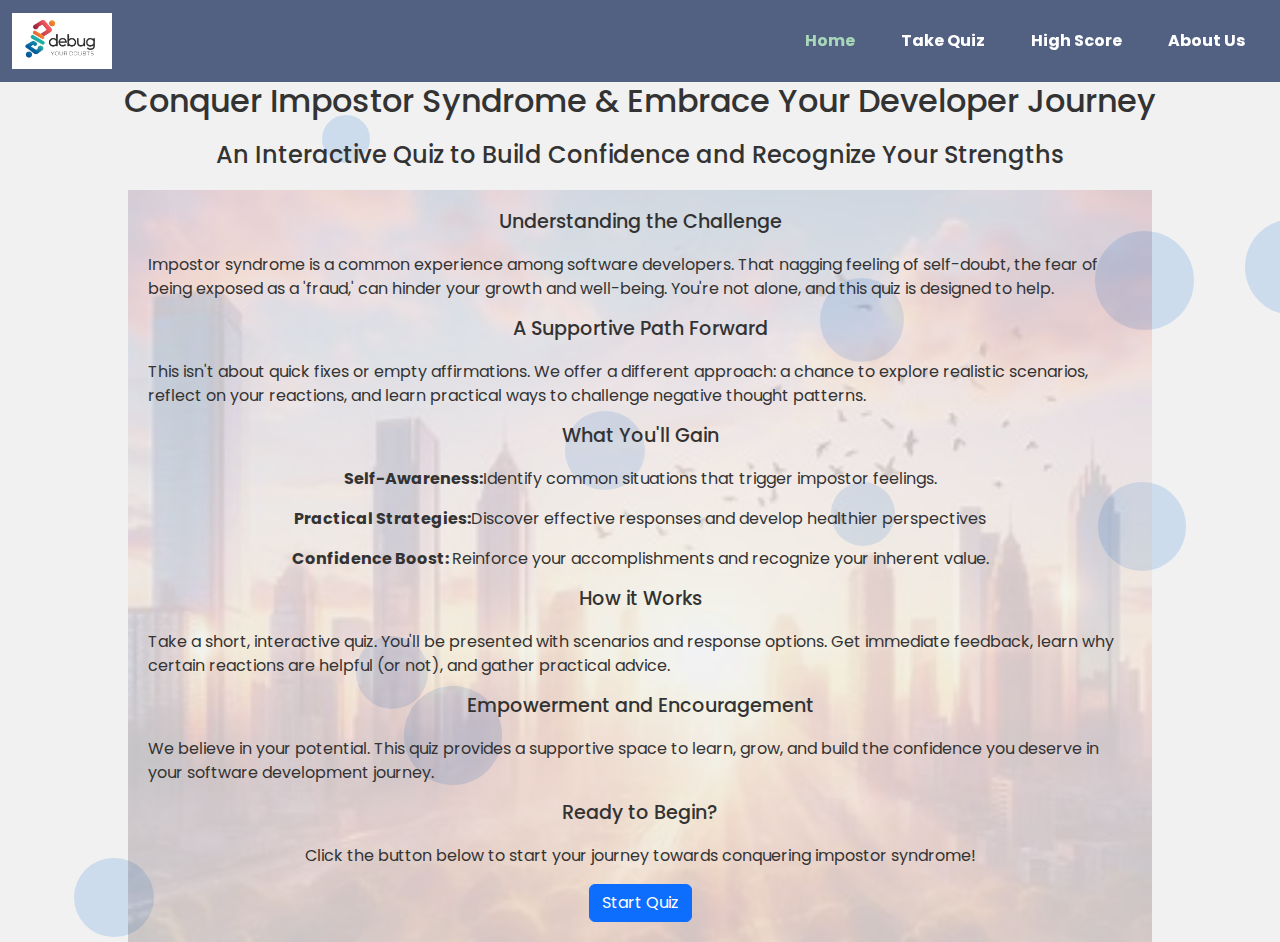
<file: index.html>
<!DOCTYPE html>
<html lang="en">

<head>
    <meta charset="UTF-8">
    <meta name="viewport" content="width=device-width, initial-scale=1.0">
    <!-- Bootstrap CSS -->
    <link href="https://cdn.jsdelivr.net/npm/bootstrap@5.1.3/dist/css/bootstrap.min.css" rel="stylesheet" />

    <!-- Custom CSS -->
    <link rel="stylesheet" href="assets/css/index.css">
    <link rel="stylesheet" href="assets/css/styles.css" />
    <link rel="stylesheet" href="assets/css/floatingBlobs.css" />

    <!-- Google Fonts -->
    <link rel="preconnect" href="https://fonts.googleapis.com" />
    <link rel="preconnect" href="https://fonts.gstatic.com" crossorigin />
    <link
      href="https://fonts.googleapis.com/css2?family=Montserrat:ital,wght@0,100..900;1,100..900&family=Poppins:ital,wght@0,100;0,200;0,300;0,400;0,500;0,600;0,700;0,800;0,900;1,100;1,200;1,300;1,400;1,500;1,600;1,700;1,800;1,900&display=swap"
      rel="stylesheet"
    />
    <title>Document</title>
</head>

<body>
    <div id="navbar-placeholder"></div>

    <!-- Floating blobs background -->
    <div id="floating-blobs"></div>

    <h1>Conquer Impostor Syndrome & Embrace Your Developer Journey</h1>
    <h2>An Interactive Quiz to Build Confidence and Recognize Your Strengths</h2>

    <article>
        <div class="content">

            <h3>Understanding the Challenge</h3>
            <p>Impostor syndrome is a common experience among software developers. That nagging feeling of
                self-doubt, the fear of being exposed as a 'fraud,' can hinder your growth and well-being. You're
                not alone, and this quiz is designed to help.</p>
            <h3>A Supportive Path Forward</h3>
            <p>This isn't about quick fixes or empty affirmations. We offer a different approach: a chance to
                explore realistic scenarios, reflect on your reactions, and learn practical ways to challenge
                negative thought patterns.</p>
            <h3>What You'll Gain</h3>
            <p><b>Self-Awareness:</b>Identify common situations that trigger impostor feelings.</p>
            <p><b>Practical Strategies:</b>Discover effective responses and develop healthier perspectives </p>
            <p><b>Confidence Boost: </b>Reinforce your accomplishments and recognize your inherent value.</p>
            <h3>How it Works</h3>
            <p>Take a short, interactive quiz. You'll be presented with scenarios and response options. Get
                immediate feedback, learn why certain reactions are helpful (or not), and gather practical advice.
            </p>
            <h3>Empowerment and Encouragement</h3>
            <p>We believe in your potential. This quiz provides a supportive space to learn, grow, and build the
                confidence you deserve in your software development journey.</p>
            <h3>Ready to Begin?</h3>
            <p>Click the button below to start your journey towards conquering impostor syndrome!</p>
            <button id="start-quiz-button" class="btn btn-primary">Start Quiz</button>
        </div>
    </article>

    <!-- Bootstrap JS -->
    <script src="https://cdn.jsdelivr.net/npm/bootstrap@5.1.3/dist/js/bootstrap.bundle.min.js"></script>

    <!-- Custom JS -->
    <script src="assets/js/quiz.js"></script>
    <script src="assets/js/floatingBlobs.js"></script>
    <script src="assets/js/navbar.js"></script>
</body>

</html>
</file>
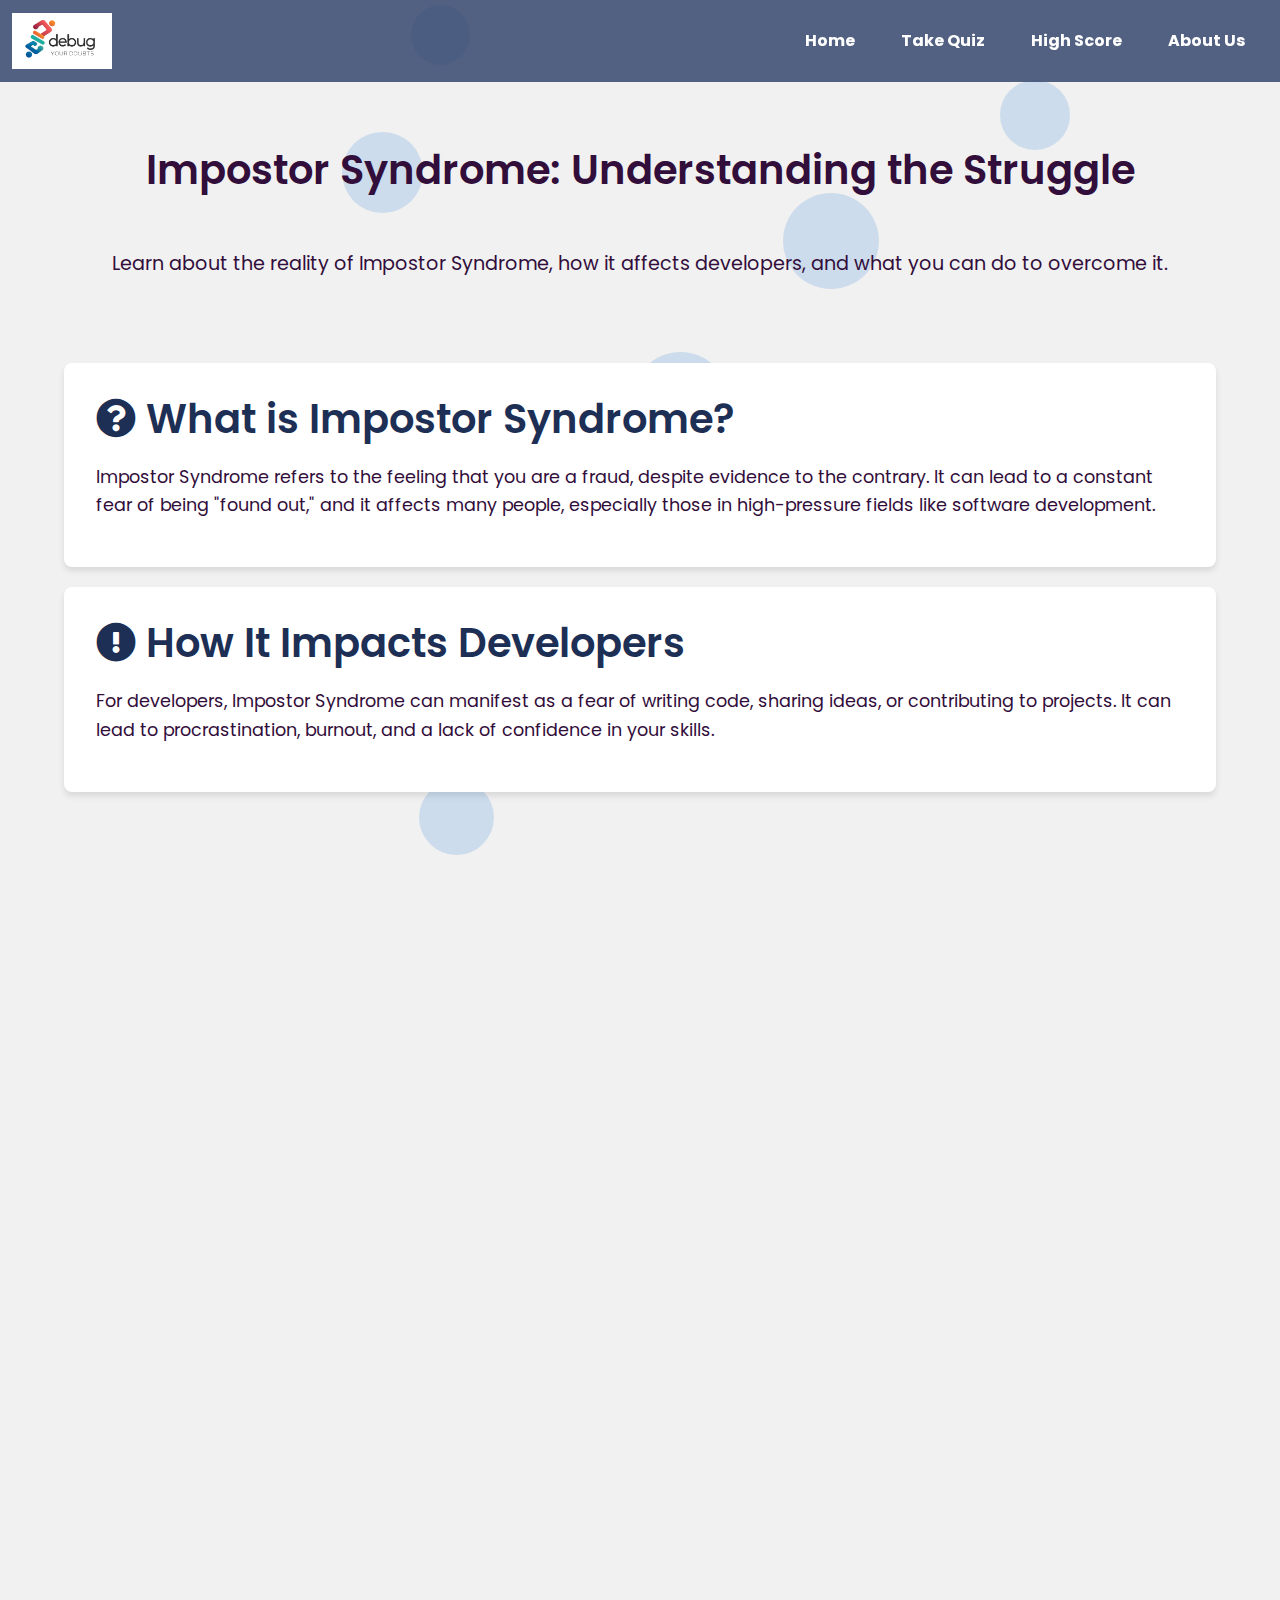
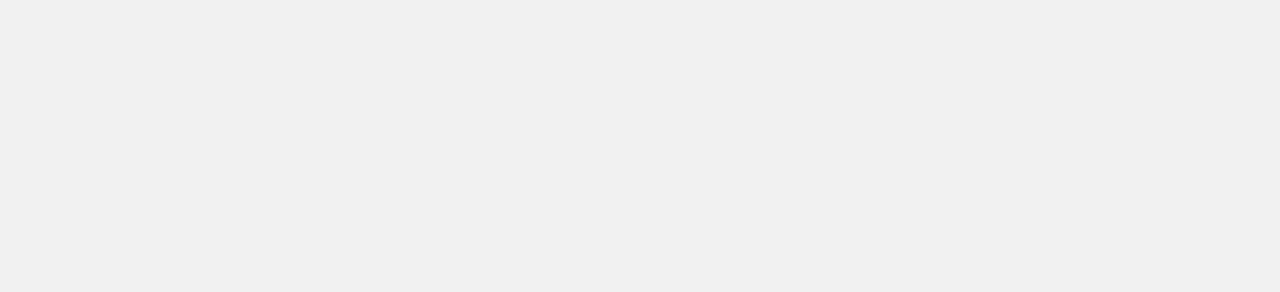
<file: learn-more.html>
<!DOCTYPE html>
<html lang="en">

<head>
  <meta charset="UTF-8" />
  <meta name="viewport" content="width=device-width, initial-scale=1.0" />
  <title>Learn More - Imposter Syndrome in Coding</title>

  <!-- Bootstrap CSS -->
  <link href="https://cdn.jsdelivr.net/npm/bootstrap@5.1.3/dist/css/bootstrap.min.css" rel="stylesheet" />

  <!-- Custom stylesheets -->
  <link rel="stylesheet" href="assets/css/floatingBlobs.css" />
  <link rel="stylesheet" href="assets/css/learn-more.css" />
  <link rel="stylesheet" href="assets/css/styles.css" />

  <!-- Favicon -->
  <link rel="icon" href="/favicon.ico" type="image/x-icon" />

  <!-- Font Awesome -->
  <link rel="stylesheet" href="https://cdnjs.cloudflare.com/ajax/libs/font-awesome/5.15.4/css/all.min.css">

  <!-- Google Fonts -->
  <link rel="preconnect" href="https://fonts.googleapis.com" />
  <link rel="preconnect" href="https://fonts.gstatic.com" crossorigin />
  <link href="https://fonts.googleapis.com/css2?family=Montserrat:ital,wght@0,100..900;1,100..900&family=Poppins:ital,wght@0,100;0,200;0,300;0,400;0,500;0,600;0,700;0,800;0,900&display=swap" rel="stylesheet" />
</head>

<body>
  <div id="navbar-placeholder"></div>

  <!-- Floating blobs background -->
  <div id="floating-blobs"></div>

  <!-- Title Section -->
  <section class="learn-more-title-section text-center text-white">
    <h1>Impostor Syndrome: Understanding the Struggle</h1>
    <p class="mt-4">Learn about the reality of Impostor Syndrome, how it affects developers, and what you can do to overcome it.</p>
  </section>

  <!-- Main Content Sections -->
  <div class="learn-more-main-container">
    <section class="learn-more-section fade-in" id="overview">
      <h3><i class="fas fa-question-circle"></i> What is Impostor Syndrome?</h3>
      <p>Impostor Syndrome refers to the feeling that you are a fraud, despite evidence to the contrary. It can lead to a constant fear of being "found out," and it affects many people, especially those in high-pressure fields like software development.</p>
    </section>

    <section class="learn-more-section fade-in" id="impacts">
      <h3><i class="fas fa-exclamation-circle"></i> How It Impacts Developers</h3>
      <p>For developers, Impostor Syndrome can manifest as a fear of writing code, sharing ideas, or contributing to projects. It can lead to procrastination, burnout, and a lack of confidence in your skills.</p>
    </section>

    <section class="learn-more-section fade-in" id="facts">
      <h3><i class="fas fa-chart-pie"></i> 5 Key Facts About Impostor Syndrome</h3>
      <ul>
        <li><i class="fas fa-check"></i> Impostor Syndrome is very common and affects both beginners and experienced professionals alike.</li>
        <li><i class="fas fa-check"></i> It often occurs in high-achieving individuals, particularly those with perfectionist tendencies.</li>
        <li><i class="fas fa-check"></i> Studies show that women and minority groups tend to experience Impostor Syndrome more often than others.</li>
        <li><i class="fas fa-check"></i> People with Impostor Syndrome may dismiss their accomplishments and attribute them to luck or external factors.</li>
        <li><i class="fas fa-check"></i> Overcoming Impostor Syndrome requires acknowledging the issue, building self-awareness, and seeking support from others.</li>
      </ul>
    </section>

    <section class="learn-more-section fade-in" id="solutions">
      <h3><i class="fas fa-tools"></i> How to Overcome Impostor Syndrome</h3>
      <p>There are various strategies you can use to fight Impostor Syndrome:</p>
      <ul>
        <li><i class="fas fa-star"></i> Celebrate small wins and acknowledge your achievements.</li>
        <li><i class="fas fa-comments"></i> Talk openly with others about your struggles to gain perspective and support.</li>
        <li><i class="fas fa-users"></i> Seek mentorship from more experienced individuals to help build confidence.</li>
        <li><i class="fas fa-graduation-cap"></i> Focus on learning and growth, rather than perfection.</li>
        <li><i class="fas fa-heart"></i> Remember that everyone experiences doubts, but that doesn't make you a fraud.</li>
      </ul>
    </section>

    <section class="learn-more-section fade-in" id="resources">
      <h3><i class="fas fa-book"></i> Additional Resources</h3>
      <p>If you're looking to dive deeper, check out these resources on Impostor Syndrome:</p>
      <ul>
        <li><i class="fas fa-link"></i><a href="https://www.psychologytoday.com/us/basics/imposter-syndrome" target="_blank">Psychology Today - Impostor Syndrome</a></li>
        <li><i class="fas fa-video"></i><a href="https://www.ted.com/talks/heidi_grant_hackman_how_to_overcome_imposter_syndrome" target="_blank">TED Talk: How to Overcome Impostor Syndrome</a></li>
      </ul>
    </section>
  </div>

  <!-- Bootstrap JS -->
  <script src="https://cdn.jsdelivr.net/npm/bootstrap@5.1.3/dist/js/bootstrap.bundle.min.js"></script>

  <!-- Custom JS -->
  <script src="assets/js/navbar.js"></script>
  <script src="assets/js/floatingBlobs.js"></script>

  <!-- JavaScript for Scroll Animation -->
  <script>
    // Function to detect when a section is in view and add the fade-in class
    function onScroll() {
      const sections = document.querySelectorAll('.learn-more-section');

      sections.forEach((section) => {
        const rect = section.getBoundingClientRect();
        const windowHeight = window.innerHeight;

        if (rect.top <= windowHeight * 0.75) { // When 75% of the section is in view
          section.classList.add('visible');
        } else {
          section.classList.remove('visible');
        }
      });
    }

    // Listen to the scroll event
    window.addEventListener('scroll', onScroll);

    // Initial call to show sections that are already in view
    onScroll();
  </script>
</body>

</html>
</file>
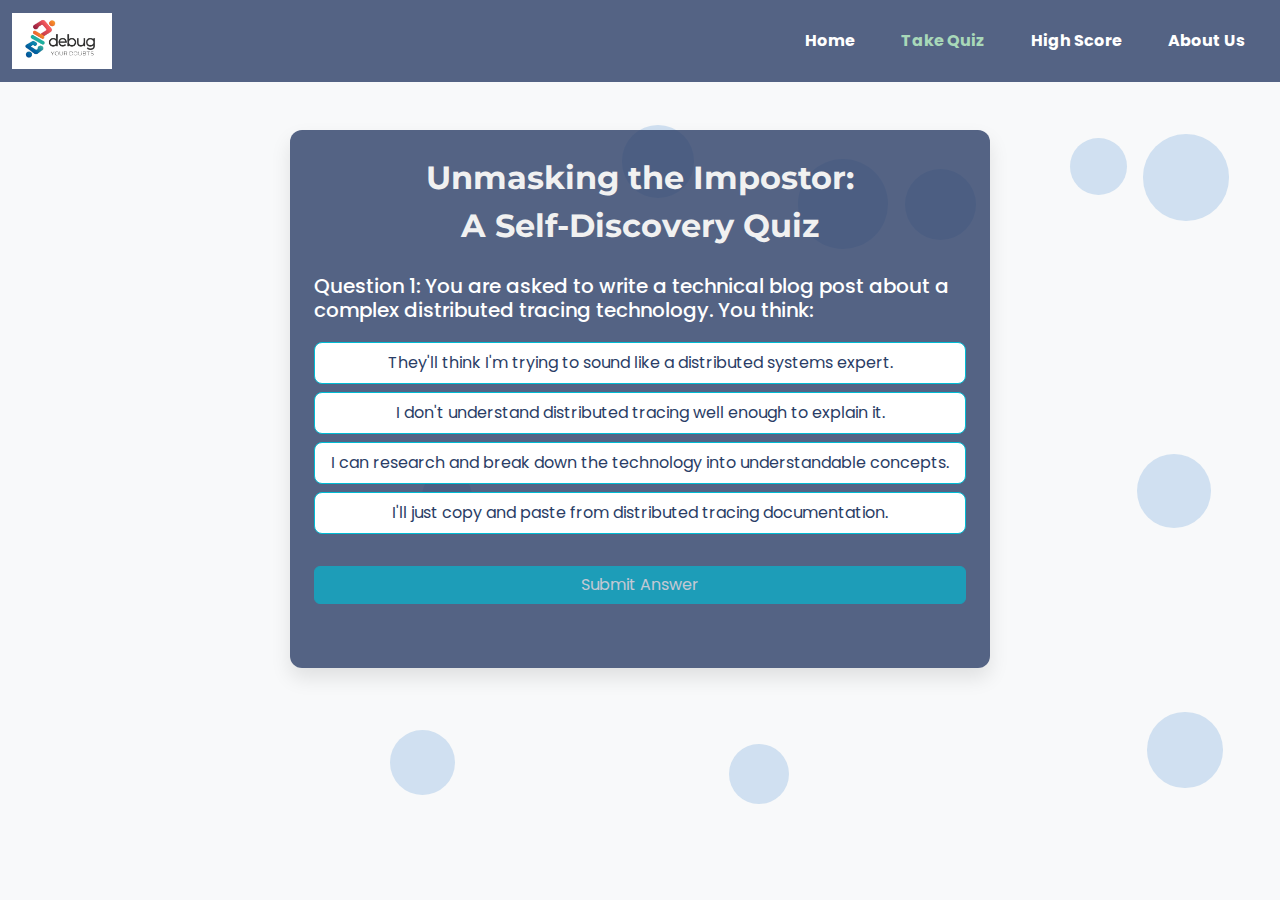
<file: quiz.html>
<!DOCTYPE html>
<html lang="en">
  <head>
    <meta charset="UTF-8" />
    <meta name="viewport" content="width=device-width, initial-scale=1.0" />
    <title>Unmasking the Impostor: A Self-Discovery Quiz</title>

    <!-- Bootstrap CSS -->
    <link
      href="https://cdn.jsdelivr.net/npm/bootstrap@5.1.3/dist/css/bootstrap.min.css"
      rel="stylesheet"
    />

    <!-- Custom stylesheets -->
    <link rel="stylesheet" href="assets/css/styles.css" />
    <link rel="stylesheet" href="assets/css/quiz.css" />
    <link rel="stylesheet" href="assets/css/floatingBlobs.css" />

    <!-- Google Fonts -->
    <link rel="preconnect" href="https://fonts.googleapis.com" />
    <link rel="preconnect" href="https://fonts.gstatic.com" crossorigin />
    <link
      href="https://fonts.googleapis.com/css2?family=Montserrat:ital,wght@0,100..900;1,100..900&family=Poppins:ital,wght@0,100;0,200;0,300;0,400;0,500;0,600;0,700;0,800;0,900;1,100;1,200;1,300;1,400;1,500;1,600;1,700;1,800;1,900&display=swap"
      rel="stylesheet"
    />
  </head>
  <body
    class="bg-light text-dark"
    style="font-family: 'Poppins', sans-serif; margin: 0; padding: 0"
  >
    <div id="navbar-placeholder"></div>
    <!-- Floating blobs background -->
    <div id="floating-blobs"></div>

    <!-- Main container for the quiz content -->
    <div
      class="container my-5 p-4 shadow-lg rounded"
      style="
        max-width: 700px;
        background-color: rgba(42, 61, 102, 0.8);
        border-radius: 12px;
        box-shadow: 0 10px 20px rgba(0, 0, 0, 0.1);
      "
    >
      <h1
        class="text-center mb-4 text-primary"
        style="font-size: 2.5rem; color: #ffffff"
      >
        Unmasking the Impostor:<br />
        A Self-Discovery Quiz
      </h1>

      <div id="question-container" class="mb-4">
        <p id="question" class="h4" style="color: #ffffff"></p>
        <div id="options-container" class="mb-4"></div>
        <button
          id="submit-button"
          class="btn btn-primary w-100 mb-3"
          style="display: none"
        >
          Submit Answer
        </button>

        <!-- Reasoning Container placed above next button -->
        <div
          id="reasoning-container"
          style="display: none"
          class="alert alert-info"
        >
          <p id="reasoning" style="color: #320e3b"></p>
        </div>

        <button
          id="next-button"
          class="btn btn-primary w-100"
          style="display: none"
        >
          Next Question
        </button>
      </div>

      <div id="result-container" style="display: none">
        <h2 class="text-center quiz-success">Quiz Finished!</h2>

        <!-- Carousel for displaying the reasonings -->
        <div
          id="reasoningsCarousel"
          class="carousel slide"
          data-bs-ride="carousel"
        >
          <div class="carousel-inner" id="all-reasonings">
            <!-- Carousel items will be added dynamically here -->
          </div>

          <!-- Carousel controls (previous and next arrows) -->
          <button
            class="carousel-control-prev"
            type="button"
            data-bs-target="#reasoningsCarousel"
            data-bs-slide="prev"
          >
            <span class="carousel-control-prev-icon" aria-hidden="true"></span>
            <span class="visually-hidden">Previous</span>
          </button>
          <button
            class="carousel-control-next"
            type="button"
            data-bs-target="#reasoningsCarousel"
            data-bs-slide="next"
          >
            <span class="carousel-control-next-icon" aria-hidden="true"></span>
            <span class="visually-hidden">Next</span>
          </button>
        </div>

        <p class="text-center mt-4 quiz-success">
          Thank you for taking the quiz!
        </p>
      </div>
    </div>

    <!-- Bootstrap JS -->
    <script src="https://cdn.jsdelivr.net/npm/bootstrap@5.1.3/dist/js/bootstrap.bundle.min.js"></script>

    <!-- Custom JS -->
    <script src="assets/js/quiz.js"></script>
    <script src="assets/js/floatingBlobs.js"></script>
    <script src="assets/js/navbar.js"></script>
  </body>
</html>
</file>
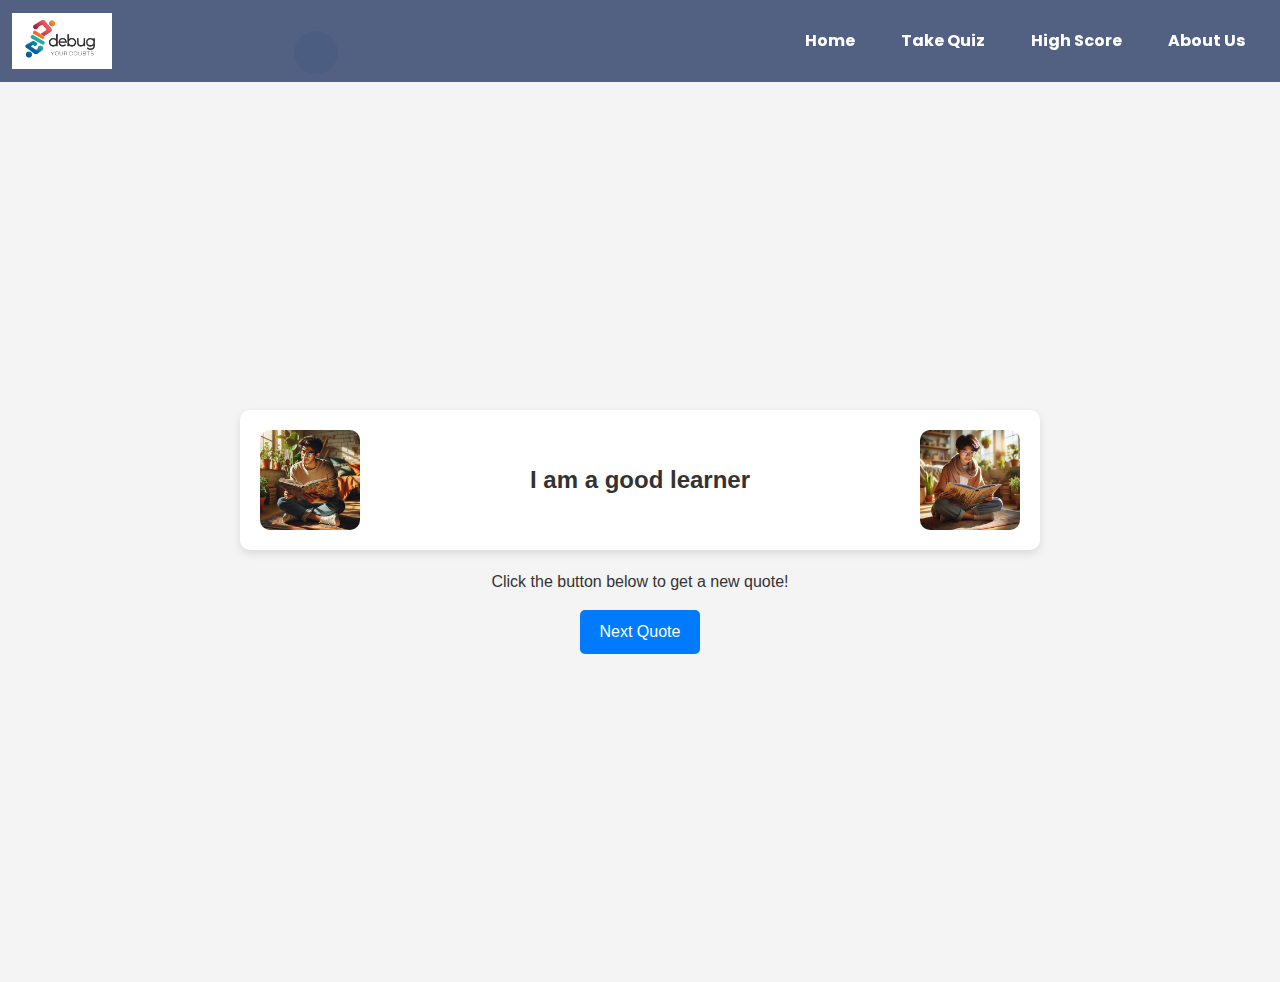
<file: quotes.html>
<!DOCTYPE html>
<html lang="en">
  <head>
    <meta charset="UTF-8" />
    <meta name="viewport" content="width=device-width, initial-scale=1.0" />
    <title>Motivational Quotes</title>

    <!-- Bootstrap CSS -->
    <link
      href="https://cdn.jsdelivr.net/npm/bootstrap@5.1.3/dist/css/bootstrap.min.css"
      rel="stylesheet"
    />

    <!-- Custom stylesheets -->
    <link rel="stylesheet" href="assets/css/styles.css" />
    <link rel="stylesheet" href="assets/css/floatingBlobs.css" />
    <link rel="stylesheet" href="assets/css/quotes.css" />

    <!-- Google Fonts -->
    <link rel="preconnect" href="https://fonts.googleapis.com" />
    <link rel="preconnect" href="https://fonts.gstatic.com" crossorigin />
    <link
      href="https://fonts.googleapis.com/css2?family=Montserrat:ital,wght@0,100..900;1,100..900&family=Poppins:ital,wght@0,100;0,200;0,300;0,400;0,500;0,600;0,700;0,800;0,900;1,100;1,200;1,300;1,400;1,500;1,600;1,700;1,800;1,900&display=swap"
      rel="stylesheet"
    />
  </head>

  <body>
    <div id="navbar-placeholder"></div>

    <!-- Floating blobs background -->
    <div id="floating-blobs"></div>

    <div class="main-container">
      <div class="quote-container">
        <div class="image-container left">
          <img id="left-image" src="" alt="Motivational Image Left" />
        </div>
        <div class="quote-content">
          <p id="quote-text">"Your motivational quote will appear here."</p>
        </div>
        <div class="image-container right">
          <img id="right-image" src="" alt="Motivational Image Right" />
        </div>
      </div>
      <div class="quote-footer">
        <p>Click the button below to get a new quote!</p>
        <button
          id="next-quote-button"
          class="btn btn-primary"
          onclick="onNextQuoteButtonClick()"
        >
          Next Quote
        </button>
      </div>
    </div>

    <!-- Bootstrap JS -->
    <script src="https://cdn.jsdelivr.net/npm/bootstrap@5.1.3/dist/js/bootstrap.bundle.min.js"></script>

    <!-- Custom JS -->
    <script src="assets/js/quiz.js"></script>
    <script src="assets/js/floatingBlobs.js"></script>
    <script src="assets/js/navbar.js"></script>
    <script src="assets/js/quotes.js"></script>
    <script>
      const quotes = new Quotes();
      // The async function is used to ensure that the quotes are loaded before displaying them.
      // This is only important when the quotes may not be available immediately when the page loads.
      // QUIZ ,though, will not require this, because it will take time for the user to answer a qustion.
      // So, we can just load the quotes when the page loads and not worry about it.
      async function displayQuote() {
        // The quiz page will NOT NEED THIS, because it will take time for the user to answer a question.
        // Instead just create an instance of the class in the begiing of quiz.js and use qutes.next()
        // to get the next quote when needed.
        await quotes.ready();
        const nextQuote = quotes.next();

        if (nextQuote) {
          document.getElementById("quote-text").textContent = nextQuote.text;
          document.getElementById("left-image").src =
            quotes.image_path + nextQuote.images[0];
          document.getElementById("right-image").src =
            quotes.image_path + nextQuote.images[1];
        }
      }

      function onNextQuoteButtonClick() {
        displayQuote();
      }

      displayQuote();
    </script>
  </body>
</html>
</file>
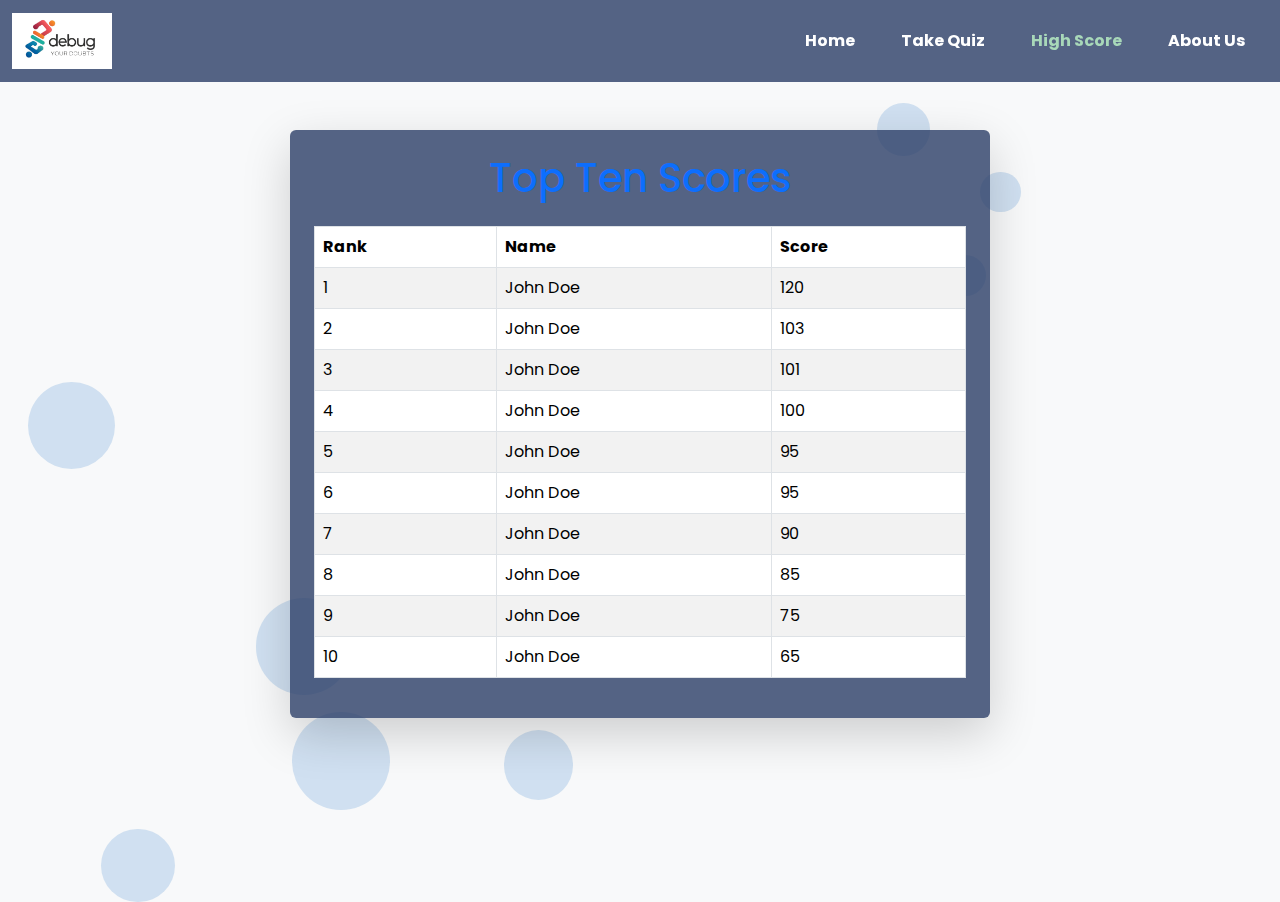
<file: score-board.html>
<!DOCTYPE html>
<html lang="en">
<head>
    <meta charset="UTF-8">
    <meta name="viewport" content="width=device-width, initial-scale=1.0">
    <!-- Bootstrap -->
    <link href="https://cdn.jsdelivr.net/npm/bootstrap@5.3.3/dist/css/bootstrap.min.css" rel="stylesheet">
    <!-- Google Fonts -->
    <link rel="preconnect" href="https://fonts.googleapis.com" />
    <link rel="preconnect" href="https://fonts.gstatic.com" crossorigin />
    <link
      href="https://fonts.googleapis.com/css2?family=Montserrat:ital,wght@0,100..900;1,100..900&family=Poppins:ital,wght@0,100;0,200;0,300;0,400;0,500;0,600;0,700;0,800;0,900;1,100;1,200;1,300;1,400;1,500;1,600;1,700;1,800;1,900&display=swap"
      rel="stylesheet"
    />
    <!-- Custom stylesheets -->
    <link rel="stylesheet" href="assets/css/styles.css" />
    <link rel="stylesheet" href="assets/css/floatingBlobs.css" />
    
    <title>Document</title>
</head>
<body>
    <body
    class="bg-light text-dark"
    style="font-family: 'Poppins', sans-serif; margin: 0; padding: 0"
  >
    <div id="navbar-placeholder"></div>  
    <!-- Floating blobs background -->
    <div id="floating-blobs"></div>  
    <!-- Score table -->
     <div id="score-table" class="container my-5 p-4 shadow-lg rounded" style="max-width: 700px; background-color: rgba(42, 61, 102, 0.8); border-radius: 12px; box-shadow: 0 10px 20px rgba(0, 0, 0, 0.1);">
        <h1 class="text-center mb-4 text-primary" style="font-size: 2.5rem; color: #ffffff">Top Ten Scores</h1>
        <table class="table table-striped table-bordered">
            <thead>
                <tr>
                    <th scope="col">Rank</th>
                    <th scope="col">Name</th>
                    <th scope="col">Score</th>
                </tr>
            </thead>
            <tbody id="score-table-body">
                <!-- Scores will be dynamically inserted here -->
            </tbody>
        </table>
    
    <!-- Bootstrap javascript -->
    <script src="https://cdn.jsdelivr.net/npm/bootstrap@5.3.3/dist/js/bootstrap.bundle.min.js"></script>
    <!-- Custom JavaScript -->
    <script src="assets/js/navbar.js"></script>
    <script src="assets/js/floatingBlobs.js"></script>
    <script src="assets/js/storage.js"></script>
    <!-- <script src="assets/js/score-board.js"></script>     -->
    <script>

        saveScoreBoardData({
            name: "John Doe",
            score: 100
        });
        saveScoreBoardData({
            name: "John Doe",
            score: 120
        });
        saveScoreBoardData({
            name: "John Doe",
            score: 95
        });
        saveScoreBoardData({
            name: "John Doe",
            score: 75
        });
        saveScoreBoardData({
            name: "John Doe",
            score: 65
        });
        saveScoreBoardData({
            name: "John Doe",
            score: 95
        });
        saveScoreBoardData({
            name: "John Doe",
            score: 101
        });
        saveScoreBoardData({
            name: "John Doe",
            score: 103
        });
        saveScoreBoardData({
            name: "John Doe",
            score: 55
        });
        saveScoreBoardData({
            name: "John Doe",
            score: 85
        });
        saveScoreBoardData({
            name: "John Doe",
            score: 90
        });

        var userData = loadScoreBoardData();
        console.log(userData);
        // Top ten scores
        var topTenScores = userData.sort((a, b) => b.score - a.score).slice(0, 10);
        // Display the scores in the table
        var scoreTable = document.getElementById("score-table");
        var scoreTableBody = document.getElementById("score-table-body");
        topTenScores.forEach((user, index) => {
            var row = document.createElement("tr");
            row.innerHTML = `
                <td>${index + 1}</td>
                <td>${user.name}</td>
                <td>${user.score}</td>
            `;
            scoreTableBody.appendChild(row);
        });
    </script>
</body>
</html>
</file>
<file: assets/css/index.css>
body {
    font-family: Arial, sans-serif;
    margin: 0;
    padding: 0;
    height: 100vh;
}

h1 {
    font-size: 2rem;
    color: #333;
    text-align: center;
    margin-bottom: 20px;
}

h2 {
    font-size: 1.5rem;
    color: #333;
    text-align: center;
    margin-bottom: 20px;
}

h3 {
    font-size: 1.2rem;
    color: #333;
    text-align: center;
    margin-bottom: 20px;
}

.content:before {
    content: '';
    position: absolute;
    background-image: url("/assets/images/background1.png");
    /* Semi-transparent white overlay */
    background-size: cover;
    /* Cover the entire container */
    background-repeat: no-repeat;
    background-position: center center;
    background-position: center center;
    top: 0;
    left: 0;
    width: 100%;
    height: 100%;
    background-color: rgba(0, 0, 0, 0.5);
    opacity: 0.2;
    /* Semi-transparent overlay */
    z-index: -1;    
}

.content {    
    position: relative;
    display: flex;
    /* Horizontal alignment */
    flex-direction: column;
    /* Stack children vertically */
    align-items: center;
    /* Center children horizontally */
    width: 80%;
    align-items: center;
    height: 100%;
    margin: 20px auto;
    padding: 20px;
    z-index: 1;
}
</file>
<file: assets/css/styles.css>
body {
  font-family: "Poppins", sans-serif;
  margin: 0;
  padding: 0;
  background-color: #f1f1f1;
  color: #333;
}

.navbar {
  display: flex;
  justify-content: space-between;
  align-items: center;
  margin-top: 0;
  background-color: rgba(42, 61, 102, 0.8) !important ; /* Dark Slate Blue */
}

.navbar-toggler {
  width: auto;
  padding: 0.5rem 1rem;
}

#logo {
  width: 100px;
}

.navbar-nav {
  display: flex;
  justify-content: flex-end;
  align-items: center;
}

.navbar-collapse {
  flex-grow: 1;
  justify-content: flex-end;
}

.navbar-nav .nav-item {
  padding-left: 15px;
  padding-right: 15px;
}

.navbar-nav .nav-link {
  font-weight: bold;
  color: white !important;
  padding: 10px 15px;
  font-family: "Poppins", sans-serif;
  transition: all 0.3s ease;
}

.navbar-nav .nav-link:hover {
  color: #a8d8b9 !important; /* Soft Green */
  border-radius: 5px;
}

.navbar-nav .nav-link.active {
  color: #a8d8b9 !important; /* Soft Green */
}

.navbar.fixed-top {
  position: sticky;
  top: 0;
  z-index: 1000;
}

@media (max-width: 992px) {
  .navbar-nav {
    text-align: center;
  }
}
</file>
<file: assets/css/floatingBlobs.css>
#floating-blobs {
    position: absolute;
    top: 0;
    left: 0;
    width: 100%;
    height: 100%;
    z-index: -1;
  }
  
  .blob {
    position: absolute;
    border-radius: 50%;
    background-color: #A7C7E7;
    opacity: 0.5;
    animation: float 10s infinite ease-in-out;
    transition: all 0.3s ease;
  }
  
  @keyframes float {
    0% {
      transform: translateY(0) scale(0.8);
    }
    50% {
      transform: translateY(20px) scale(1.2);
    }
    100% {
      transform: translateY(0) scale(0.8);
    }
  }

  .blob {
    width: 80px;
    height: 80px;
  }
</file>
<file: assets/css/learn-more.css>
/* Title Section Styles */
.learn-more-title-section {
  color: #320e3b !important;
  text-align: center;
  display: flex;
  flex-direction: column;
  justify-content: center;
  align-items: center;
  position: relative;
  padding: 2rem;
  margin-top: 2rem;
}

.learn-more-title-section h1 {
  font-size: 2.5rem;
  font-weight: 600;
  margin-bottom: 2rem;
  padding: 0 4rem;
}

.learn-more-title-section p {
  font-size: 1.2rem;
  margin-bottom: 20px;
  padding: 0 3rem;
}

/* Main Container for Content */
.learn-more-main-container {
  width: 90%;
  margin: 0 auto;
  padding: 2rem 0;
}

/* Section Styles */
.learn-more-section {
  padding: 2rem;
  background-color: #fff;
  margin-bottom: 20px;
  border-radius: 8px;
  box-shadow: 0 4px 6px rgba(0, 0, 0, 0.1);
  opacity: 0;
  transition: opacity 1s ease-in-out;
}

.learn-more-section h3 {
  font-size: 2.5rem;
  font-weight: 600;
  color: #1d2f55;
  margin-bottom: 20px;
}

.learn-more-section p,
.learn-more-section ul {
  font-size: 1.1rem;
  color: #320e3b;
  line-height: 1.6;
}

.learn-more-section ul {
  list-style-type: none;
  padding-left: 0;
}

.learn-more-section ul li {
  margin-bottom: 10px;
}

.learn-more-section ul li a {
  color: #00bcd4;
  text-decoration: none;
}

.learn-more-section ul li a:hover {
  text-decoration: underline;
}

/* Fade-In Animations */
.learn-more-section.visible {
  opacity: 1;
}

/* Responsive Design */
@media (max-width: 768px) {
  .learn-more-title-section h1 {
    font-size: 2rem;
  }

  .learn-more-title-section p {
    font-size: 1rem;
  }

  .learn-more-section h3 {
    font-size: 1.8rem;
  }

  .learn-more-section p {
    font-size: 1rem;
  }
}
</file>
<file: assets/css/quiz.css>
.container {
  position: relative;
  max-width: 700px;
  margin: 50px auto;
  padding: 30px;
  background-color: rgba(42, 61, 102, 0.8) !important;
  border-radius: 12px !important;
  box-shadow: 0 10px 20px rgba(0, 0, 0, 0.1) !important;
}

h1 {
  text-align: center;
  color: #ffffff;
  font-size: 2rem !important;
  line-height: 3rem;
  margin-bottom: 30px;
  font-family: "Montserrat", sans-serif;
  font-weight: bold !important;
}

.score {
  color: #2ecc71 !important;
  padding: 20px;
}

#question {
  font-size: 1.25rem;
  margin-bottom: 20px;
  color: #ffffff;
}

button {
  padding: 12px 20px;
  background-color: #a7c7e7;
  color: #ffffff;
  border: 1px solid #a7c7e7;
  border-radius: 8px;
  font-size: 1.1rem;
  cursor: pointer;
  transition: all 0.3s ease;
  margin-bottom: 15px;
  width: 100%;
}

button:hover {
  background-color: #a8d8b9;
  transform: scale(1.05);
}

button.clicked {
  background-color: #2a3d66 !important;
  color: white !important;
}

button.btn-success {
  background-color: #2ecc71 !important;
  border-color: #2ecc71 !important;
  color: white !important;
}

button.btn-danger {
  background-color: #ff6347 !important;
  border-color: #ff6347 !important;
  color: white !important;
}

button.btn-outline-secondary {
  background-color: #ffffff;
  color: #2a3d66;
  border: 1px solid #00bcd4;
  font-size: 1rem;
}

button#next-button {
  background-color: #00bcd4;
  border-color: #00bcd4;
  color: white;
}

button#next-button:hover {
  background-color: #017989;
  transform: scale(1.05);
}

button#submit-button {
  background-color: #00bcd4;
  border-color: #00bcd4;
  color: white;
}

button#submit-button:hover {
  background-color: #017989;
  transform: scale(1.05);
}

#reasoning-container {
  margin-top: 20px;
  padding: 15px;
  background-color: #ffffff;
  border-radius: 8px;
  font-size: 1.1rem;
  color: #320e3b;
}

/* Carousel */
#reasoningsCarousel {
  max-width: 700px;
  margin: 0 auto;
}

.carousel-item {
  padding: 20px;
  background-color: #f8f9fa;
  border-radius: 8px;
  box-shadow: 0 2px 10px rgba(0, 0, 0, 0.1);
}

.carousel-control-prev-icon,
.carousel-control-next-icon {
  background-color: #00bcd4;
}

.quiz-success {
  color: #00bcd4;
}

.carousel-control-prev,
.carousel-control-next {
  width: 4%;
  margin-top: 30px;
}

.carousel-control-prev,
.carousel-control-next:hover {
  background-color: transparent !important;
}

.carousel-item h5 {
  font-weight: bold;
  color: #2a3d66;
}

.carousel-item p {
  font-size: 1rem;
  color: #320e3b;
}

#result-container {
  text-align: center;
  margin-top: 50px;
}

#all-reasonings .card {
  box-shadow: 0 2px 4px rgba(0, 0, 0, 0.1);
  border: 1px solid #ddd;
}

#result-container h4 {
  color: #4a90e2;
  font-size: 1.5rem;
  margin-bottom: 20px;
}

.alert-info {
  background-color: #ffffff;
  color: #320e3b;
  border: none;
  border-radius: 8px;
  padding: 20px;
  font-size: 1.1rem;
}

.text-muted {
  color: #6c757d;
}

.text-primary {
  color: #f1f1f1 !important;
  font-weight: 300;
}

.text-success {
  color: #2ecc71;
}

h5 {
  color: #320e3b;
}

#reasoning {
  color: #320e3b;
}

button:disabled {
  background-color: #e0e0e0;
  color: #6c757d;
  cursor: not-allowed;
}

#question-container {
  animation: fadeIn 0.5s ease-in-out;
}

@keyframes fadeIn {
  from {
    opacity: 0;
  }
  to {
    opacity: 1;
  }
}

@media (max-width: 768px) {
  .container {
    padding: 20px;
    max-width: 100%;
  }
  h1 {
    font-size: 2rem;
  }
  #question {
    font-size: 1.2rem;
  }
  button {
    font-size: 1rem;
  }
}
</file>
<file: assets/css/quotes.css>
.main-container {
  font-family: Arial, sans-serif;
  margin: 0;
  padding: 0;
  display: flex;
  justify-content: center;
  align-items: center;
  height: 100vh; /* Full viewport height */
  background-color: #f4f4f4;
  flex-direction: column; /* Stack children vertically */
  width: 100%; /* Ensure the container spans the full width */
}

.quote-container {
  display: flex;
  align-items: center;
  justify-content: center;
  background: #fff;
  padding: 20px;
  border-radius: 10px;
  box-shadow: 0 4px 8px rgba(0, 0, 0, 0.1);
  width: 80%; /* Change this to control the width of the quote container */
  max-width: 800px; /* Set a maximum width for the container */
}

.image-container {
  flex: 0 0 100px; /* Fixed width for images */
  text-align: center;
}

.image-container img {
  max-width: 100%;
  height: auto;
  border-radius: 10px;
}

.quote-content {
  flex: 1; /* Take up remaining space */
  text-align: center;
  padding: 0 20px;
}

.quote-content p {
  font-size: 1.5rem;
  font-weight: bold;
  color: #333;
  margin: 0;
}

.quote-footer {
  margin-top: 20px; /* Add spacing between quote-container and footer */
  text-align: center;
}

.quote-footer button {
  background-color: #007bff;
  color: white;
  border: none;
  padding: 10px 20px;
  border-radius: 5px;
  cursor: pointer;
  font-size: 1rem;
}

.quote-footer button:hover {
  background-color: #0056b3;
}
</file>
